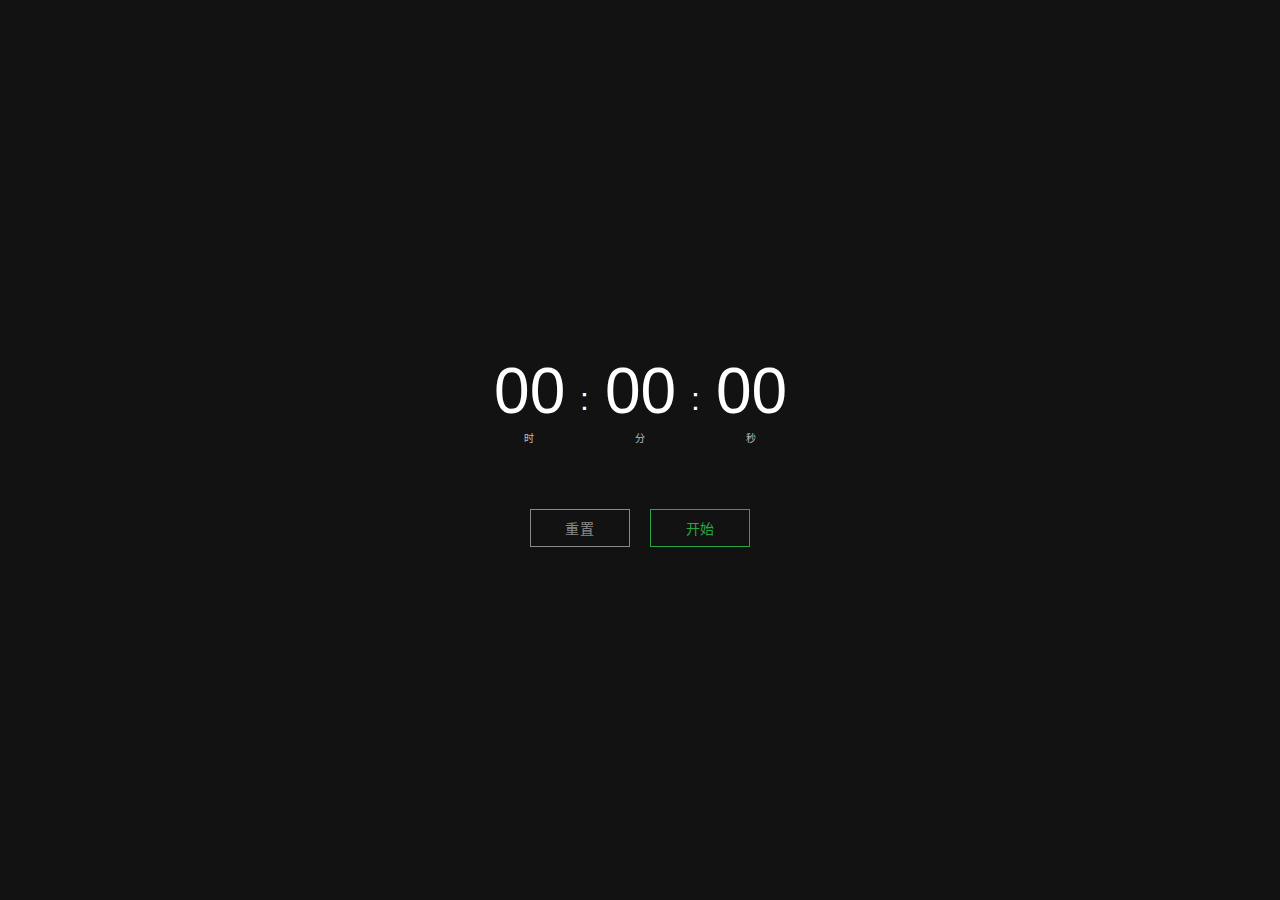
<file: index.html>
<!DOCTYPE html>

<html lang="zh-CN"><head><meta http-equiv="Content-Type" content="text/html; charset=UTF-8">
    
    <title>计时器</title>
    <meta name="viewport" content="width=device-width, initial-scale=1">
    <link rel="stylesheet" href="./CSS/normalize.min.css">
    <link rel="stylesheet" href="./CSS/style.css">
</head>

<body>

    <div class="mainbox">
        <input type="checkbox" id="start" hidden="">
        <input type="checkbox" id="stop" hidden="">
        <input type="checkbox" id="reset" hidden="">
        <div class="timer">
            <div class="time-card" data-type="hours" data-max="24">
                <div class="time-card-count"></div>
                <div class="time-card-label">时</div>
            </div>
            <span class="colon">:</span>
            <div class="time-card" data-type="minutes" data-max="60">
                <div class="time-card-count"></div>
                <div class="time-card-label">分</div>
            </div>
            <span class="colon">:</span>
            <div class="time-card" data-type="seconds" data-max="60">
                <div class="time-card-count"></div>
                <div class="time-card-label">秒</div>
            </div>
        </div>
        <div class="actions">
            <label class="btn" disabled="" for="reset">重置</label>
            <label class="btn btn-success" for="start">开始</label>
            <label class="btn btn-danger" for="stop">暂停</label>
        </div>
        <label for="stop" class="regenerate">已重置</label>
    </div>


</body></html>
</file>
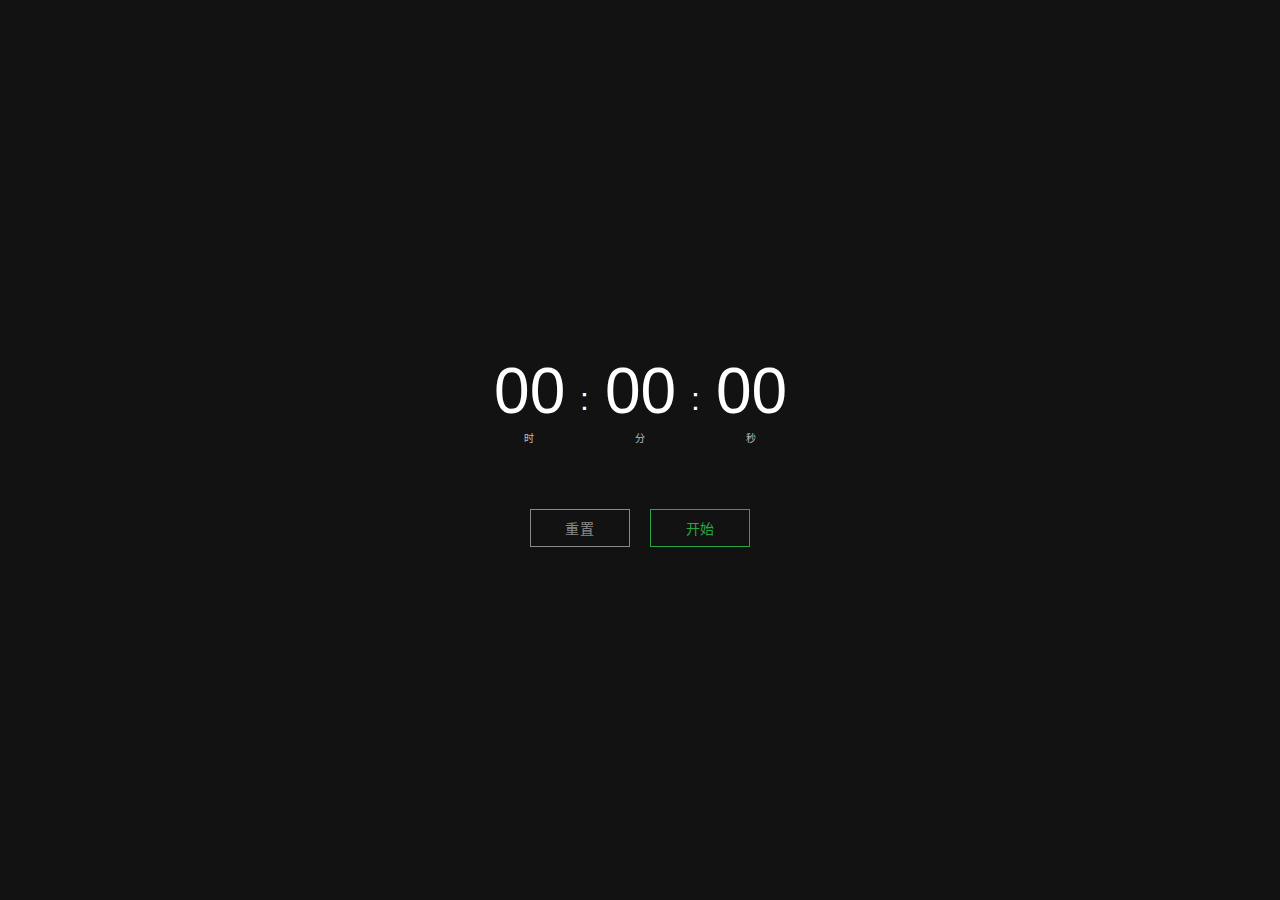
<file: 纯CSS计时器演示.html>
<!DOCTYPE html>

<html lang="zh-CN"><head><meta http-equiv="Content-Type" content="text/html; charset=UTF-8">
    
    <title>计时器</title>
    <meta name="viewport" content="width=device-width, initial-scale=1">
    <link rel="stylesheet" href="./CSS/normalize.min.css">
    <link rel="stylesheet" href="./CSS/style.css">
</head>

<body>

    <div class="mainbox">
        <input type="checkbox" id="start" hidden="">
        <input type="checkbox" id="stop" hidden="">
        <input type="checkbox" id="reset" hidden="">
        <div class="timer">
            <div class="time-card" data-type="hours" data-max="24">
                <div class="time-card-count"></div>
                <div class="time-card-label">时</div>
            </div>
            <span class="colon">:</span>
            <div class="time-card" data-type="minutes" data-max="60">
                <div class="time-card-count"></div>
                <div class="time-card-label">分</div>
            </div>
            <span class="colon">:</span>
            <div class="time-card" data-type="seconds" data-max="60">
                <div class="time-card-count"></div>
                <div class="time-card-label">秒</div>
            </div>
        </div>
        <div class="actions">
            <label class="btn" disabled="" for="reset">重置</label>
            <label class="btn btn-success" for="start">开始</label>
            <label class="btn btn-danger" for="stop">暂停</label>
        </div>
        <label for="stop" class="regenerate">已重置</label>
    </div>


</body></html>
</file>
<file: CSS/style.css>
html,
body {
    height: 100%;
    overflow: hidden;
}

body {
    background: #121212;
    font: 400 100% "Roboto", sans-serif;
}

*,
*:before,
*:after {
    box-sizing: border-box;
}

.mainbox {
    width: 320px;
    height: 260px;
    position: absolute;
    top: 50%;
    left: 50%;
    margin: -130px 0 0 -160px;
    display: flex;
    flex-direction: column;
    justify-content: center;
    align-items: center;
}

.timer {
    display: flex;
    flex-direction: row;
    justify-content: center;
    align-items: center;
    margin: 0 0 4em;
    color: #fff;
}

.time-card {
    margin: 0 1em;
    text-align: center;
}

.time-card-count {
    width: 70px;
    height: 77px;
    line-height: 77px;
    overflow: hidden;
}

.time-card-count:after {
    display: block;
    font-size: 4em;
}

.time-card-label {
    font-size: 0.625em;
    text-transform: uppercase;
    opacity: 0.7;
}

.colon {
    font-size: 2em;
}

.actions .btn {
    margin: 0 8px;
    vertical-align: middle;
}

.btn {
    min-width: 100px;
    padding: 8px 24px;
    display: inline-block;
    border: solid 1px transparent;
    font-size: 14px;
    letter-spacing: 0.05em;
    text-align: center;
    background: none;
    transition: background 0.25s ease-out;
    cursor: pointer;
    white-space: nowrap;
}

.btn:focus {
    outline: none;
}

.btn-success,
[id="stop"]:checked~.actions [for="stop"] {
    border-color: #28A745;
    color: #28A745;
}

.btn-success:hover,
[id="stop"]:checked~.actions [for="stop"]:hover {
    background: rgba(40, 167, 69, 0.12);
}

.btn-danger {
    border-color: #DC3545;
    color: #DC3545;
}

.btn-danger:hover {
    background: rgba(220, 53, 69, 0.12);
}

.btn-info,
[id="start"]:checked~.actions [for="start"] {
    border-color: #17a2b8;
    color: #17a2b8;
}

.btn-info:hover,
[id="start"]:checked~.actions [for="start"]:hover {
    background: rgba(23, 162, 184, 0.12);
}

.btn[disabled],
[id="start"]:not(:checked)+[id="stop"]:checked~.actions [for="start"] {
    color: #fff;
    border-color: #fff;
    opacity: 0.5;
    cursor: not-allowed;
}

[data-max="24"] .time-card-count:after {
    content: '00 01 02 03 04 05 06 07 08 09 10 11 12 13 14 15 16 17 18 19 20 21 22 23';
}

[data-max="60"] .time-card-count:after {
    content: '00 01 02 03 04 05 06 07 08 09 10 11 12 13 14 15 16 17 18 19 20 21 22 23 24 25 26 27 28 29 30 31 32 33 34 35 36 37 38 39 40 41 42 43 44 45 46 47 48 49 50 51 52 53 54 55 56 57 58 59';
}

[id="start"]:checked~.timer [data-type="hours"] .time-card-count:after {
    -webkit-animation: counter 86400s infinite steps(24) forwards;
    animation: counter 86400s infinite steps(24) forwards;
}

[id="start"]:checked~.timer [data-type="minutes"] .time-card-count:after {
    -webkit-animation: counter 3600s infinite steps(60) forwards;
    animation: counter 3600s infinite steps(60) forwards;
}

[id="start"]:checked~.timer [data-type="seconds"] .time-card-count:after {
    -webkit-animation: counter 60s infinite steps(60) forwards;
    animation: counter 60s infinite steps(60) forwards;
}

[id="start"]:checked+[id="stop"]:not(:checked)~.actions [for="start"] {
    display: none;
}

[id="start"]:checked~.actions [for="start"] {
    font-size: 0;
}

[id="start"]:checked~.actions [for="start"]:after {
    content: '重置';
    font-size: 14px;
    letter-spacing: 0.05em;
}

[id="start"]:checked~.actions [for="stop"] {
    display: inline-block;
}

[id="start"]:checked+[id="stop"]:checked~.actions [for="reset"] {
    display: none;
}

[for="stop"] {
    display: none;
}

[id="start"]:checked+[id="stop"]:checked~.timer .time-card-count:after {
    -webkit-animation-play-state: paused !important;
    animation-play-state: paused !important;
}

[id="stop"]:checked~.actions [for="stop"] {
    font-size: 0;
}

[id="stop"]:checked~.actions [for="stop"]:after {
    content: '继续';
    font-size: 14px;
    letter-spacing: 0.05em;
}

[id="start"]:not(:checked)+[id="stop"]:checked~.regenerate {
    display: block;
    position: absolute;
    bottom: 0;
    left: 50%;
    -webkit-transform: translateX(-50%);
    transform: translateX(-50%);
    color: #fff;
    cursor: pointer;
    font-size: 10px;
}

[id="start"]:not(:checked)+[id="stop"]:checked~.regenerate:hover {
    text-decoration: underline;
}

@-webkit-keyframes counter {
    from {
        -webkit-transform: translateY(0);
        transform: translateY(0);
    }

    to {
        -webkit-transform: translateY(-100%);
        transform: translateY(-100%);
    }
}

@keyframes counter {
    from {
        -webkit-transform: translateY(0);
        transform: translateY(0);
    }

    to {
        -webkit-transform: translateY(-100%);
        transform: translateY(-100%);
    }
}
</file>
